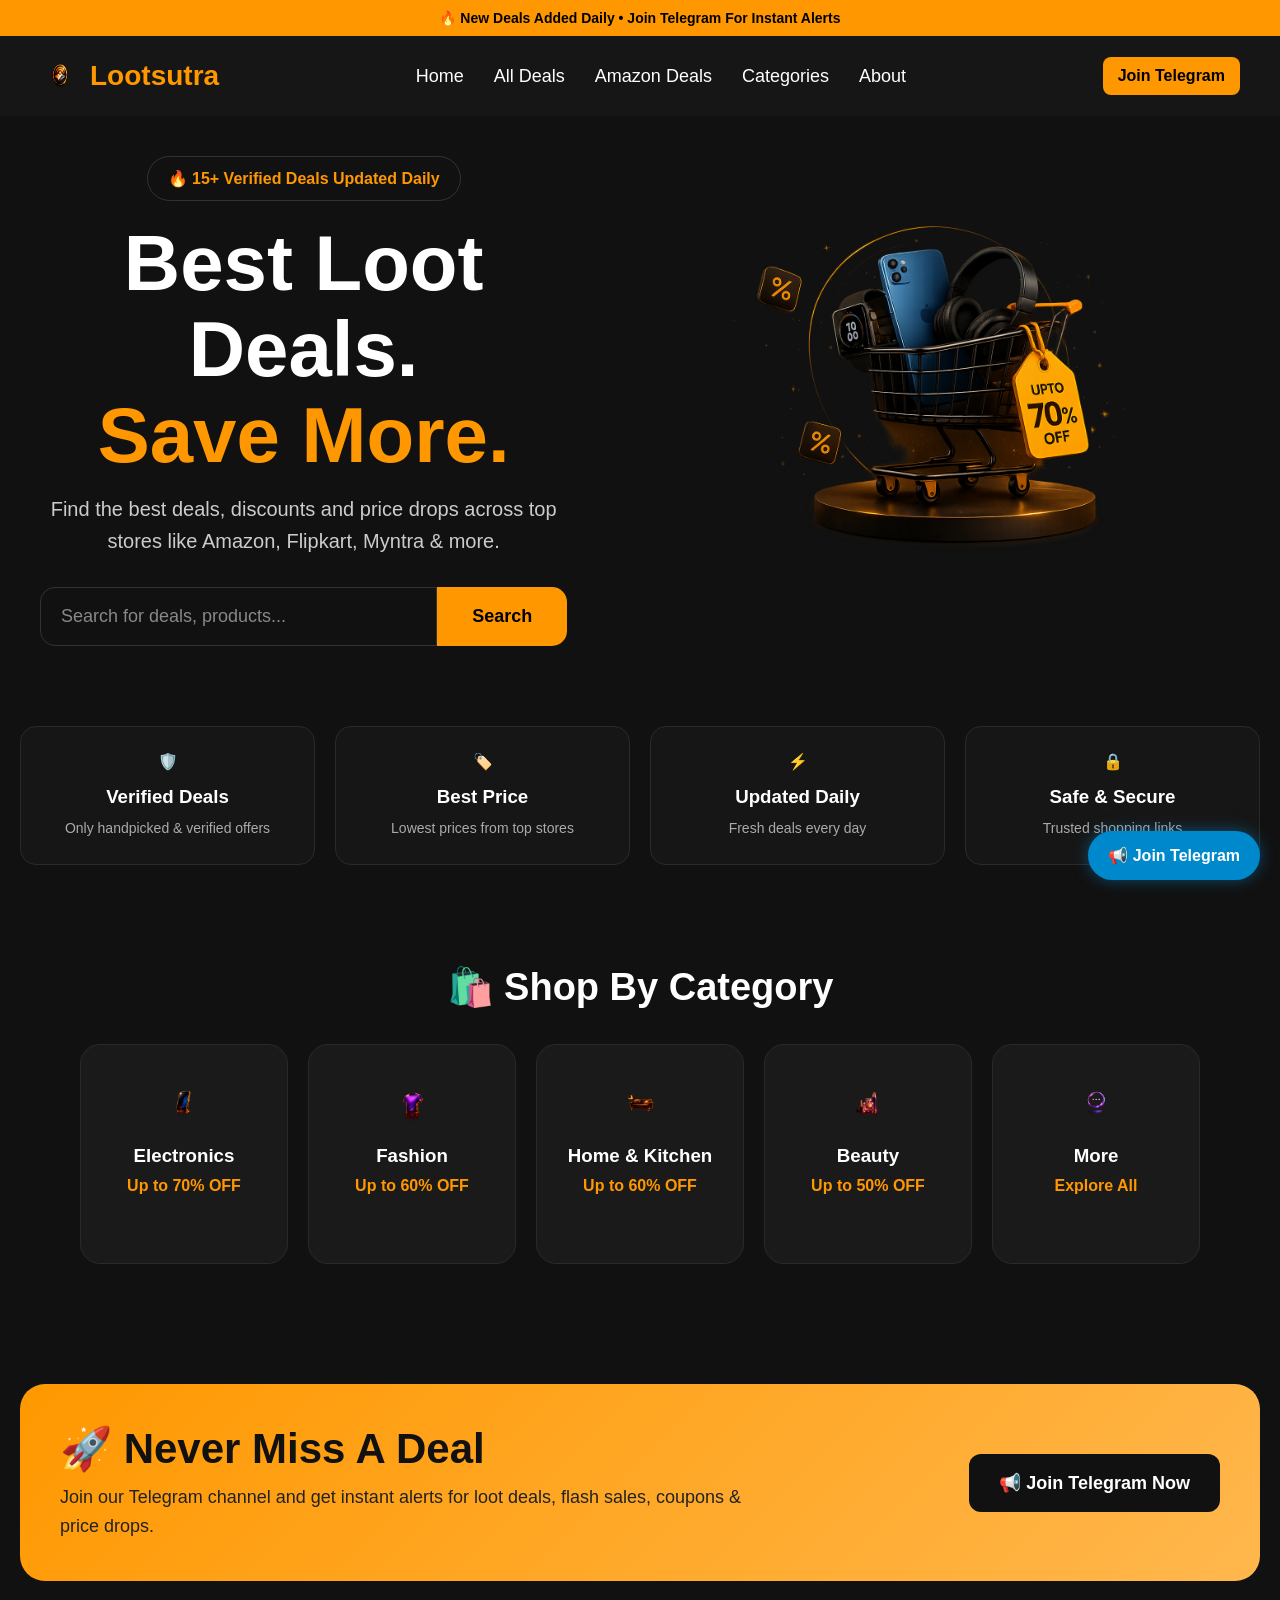
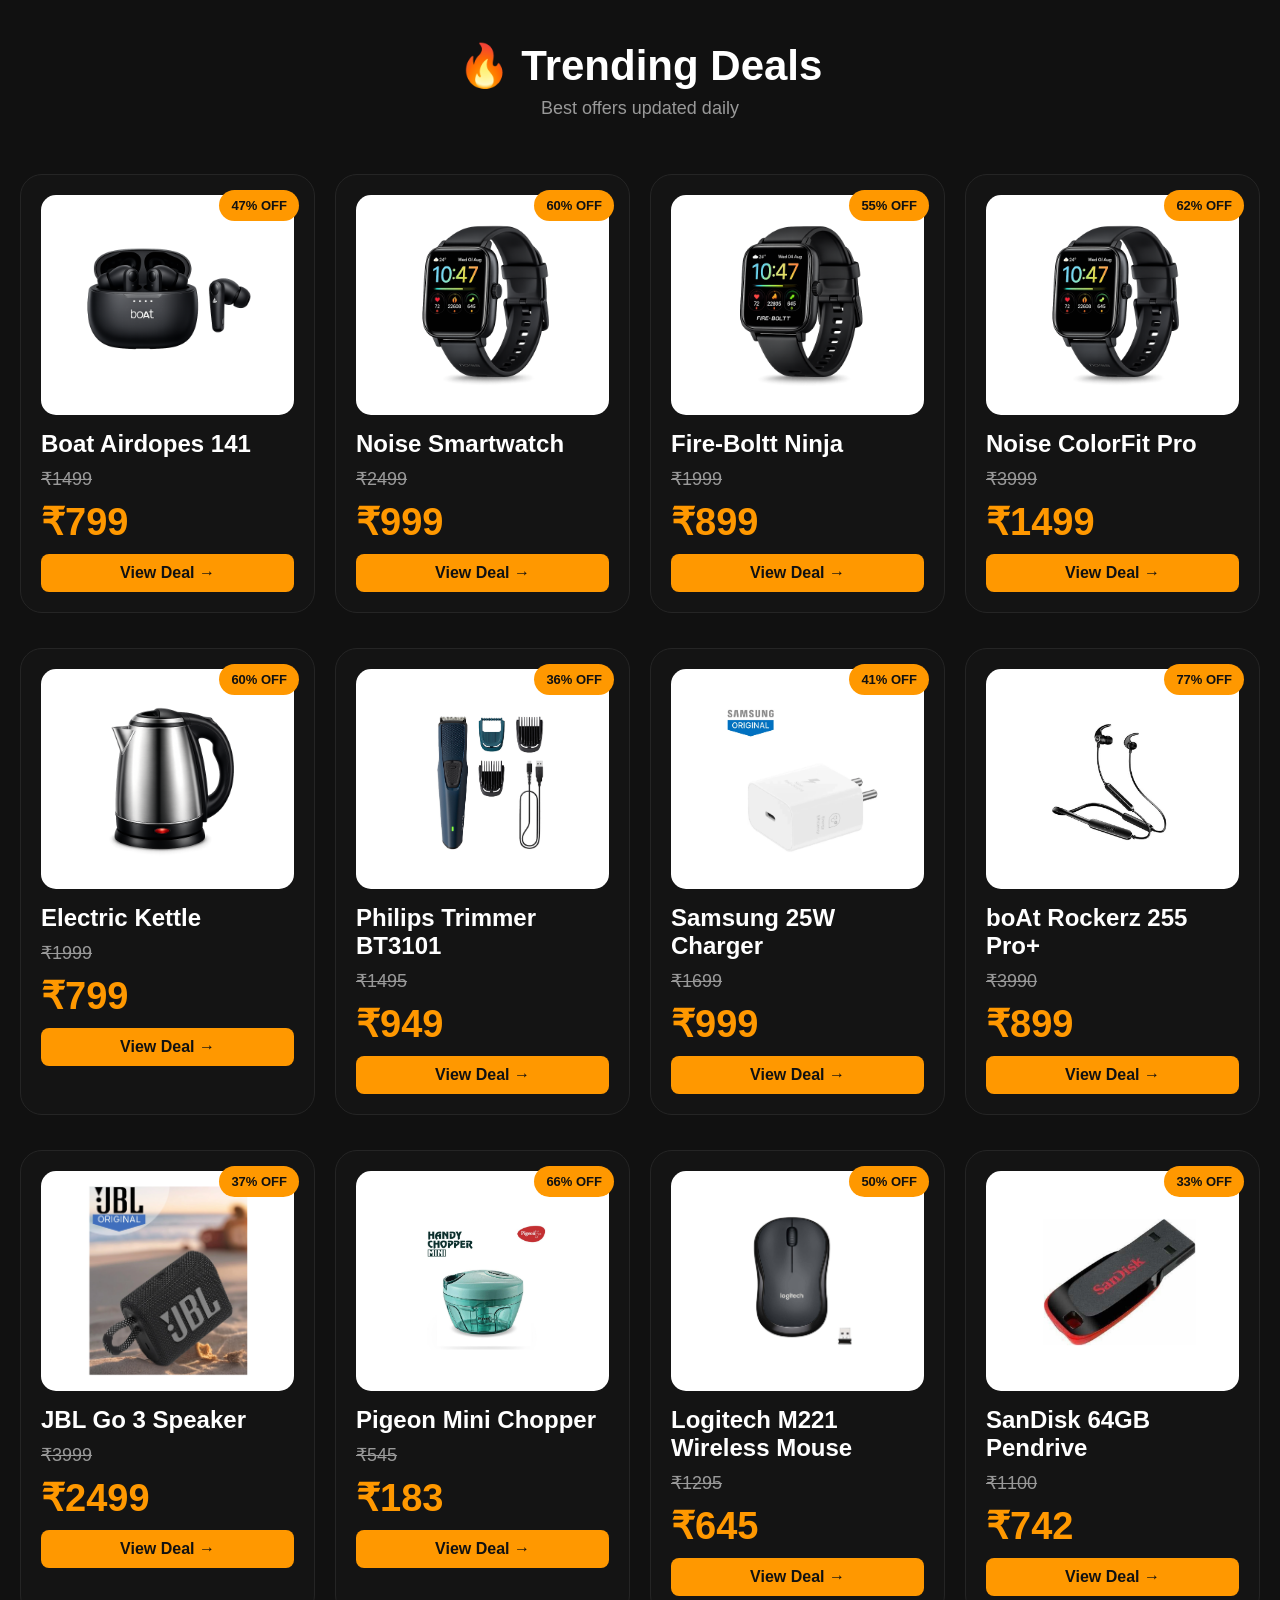
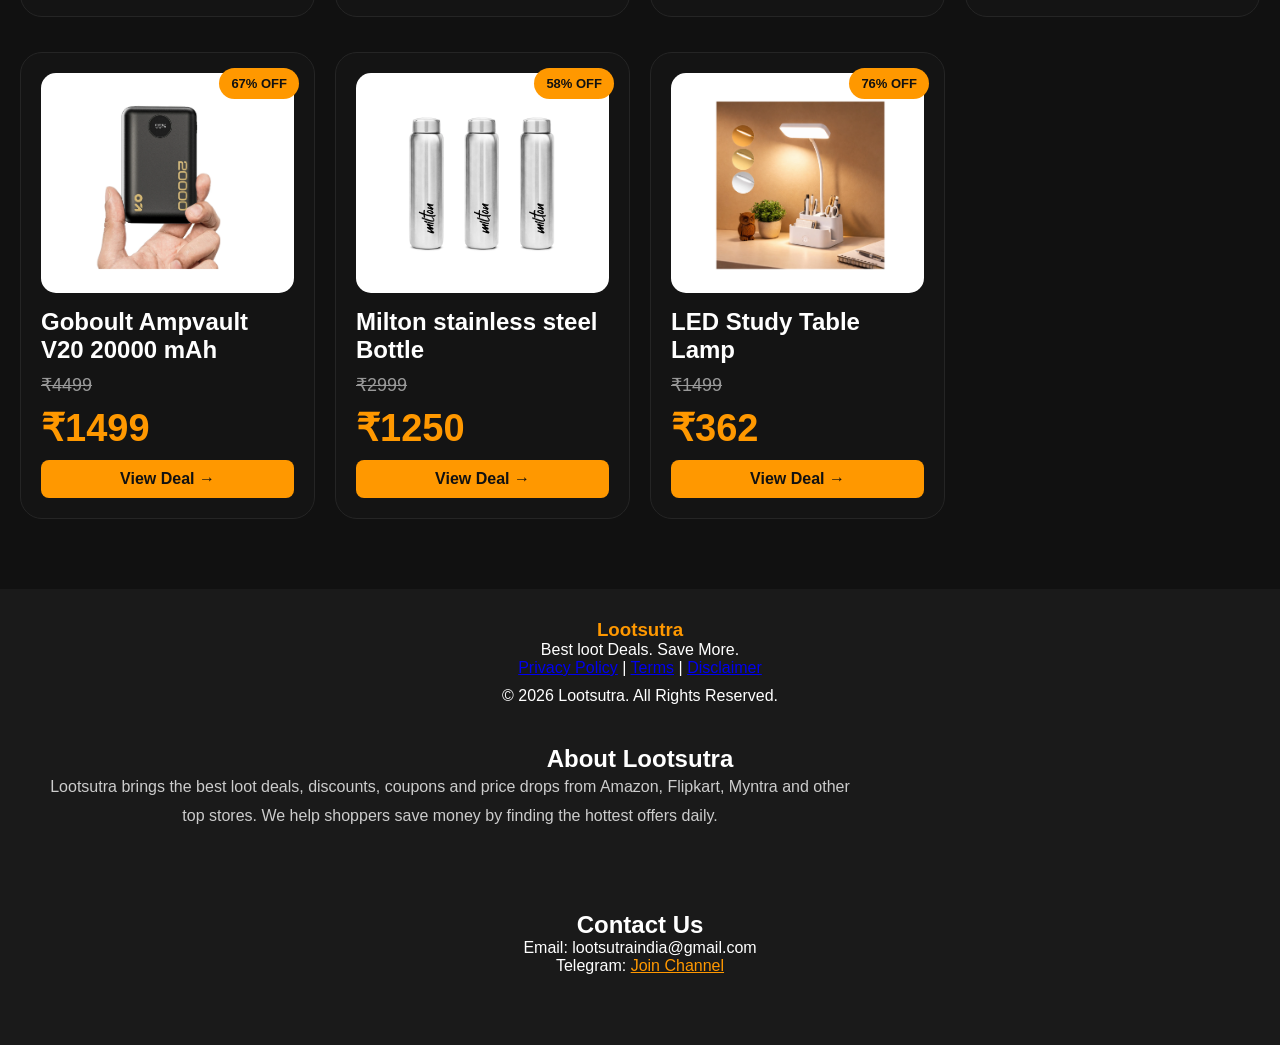
<file: index.html>
<!DOCTYPE html>
<html lang="en">

<head>
<meta charset="UTF-8">
<meta name="viewport" content="width=device-width, initial-scale=1.0">
<meta name="google-site-verification" content="7wwhrIRRHKl2HYzCzbwHw34CGWp6c-qrMiaEol2_rUA" />
<title>Lootsutra - Best Loot Deals, Discounts & Coupons</title>
<meta name="description" content="Best loot deals, discounts, offers and price drops in India. Save money with Lootsutra.">

<meta name="keywords" content="loot deals, amazon deals, flipkart deals, discounts, coupons, offers, lootsutra">

<meta name="author" content="Lootsutra">
<meta property="og:title" content="Lootsutra - Best Loot Deals">
<meta property="og:description" content="Best loot deals, discounts and price drops in India.">
<meta property="og:type" content="website">
<link rel="stylesheet" href="style.css">
<link rel="icon" type="image/png" href="assets/logo.png">
<!-- Google tag (gtag.js) -->
<script async src="https://www.googletagmanager.com/gtag/js?id=G-7TR6Y03TRC"></script>
<script>
window.dataLayer = window.dataLayer || [];
function gtag(){dataLayer.push(arguments);}
gtag('js', new Date());

gtag('config', 'G-7TR6Y03TRC');
</script>
  
</head>
<body>

<div class="top-bar">
🔥 New Deals Added Daily • Join Telegram For Instant Alerts
</div>

<header>

<div class="logo" style="display:flex;align-items:center;gap:10px;">
  <img src="assets/logo.png" alt="Lootsutra" style="height:40px;width:40px;border-radius:8px;">
  <span>Lootsutra</span>
</div>

<nav class="navbar">
  <a href="#">Home</a>
  <a href="#">All Deals</a>
  <a href="#">Amazon Deals</a>
  <a href="#">Categories</a>
  <a href="#">About</a>
</nav>

<a href="https://t.me/lootsutraindia" class="telegram-btn">
Join Telegram
</a>

</header>

<section class="hero">
  <div class="hero-left">
    <div class="verified-badge">
      🔥 15+ Verified Deals Updated Daily
    </div>

    <h1>
      Best Loot Deals.<br>
      <span>Save More.</span>
    </h1>

    <p>
      Find the best deals, discounts and price drops
      across top stores like Amazon, Flipkart, Myntra & more.
    </p>

    <!-- Search Bar -->
    <div class="search-box">
      <input id="searchInput" type="text" placeholder="Search for deals, products...">
      <button>Search</button>
    </div>
  </div>

  <div class="hero-right">
    <img src="assets/hero-cart.png" alt="Hero Image">
  </div>
</section>
  <div class="features">

<div class="feature-card">
🛡️
<h3>Verified Deals</h3>
<p>Only handpicked & verified offers</p>
</div>

<div class="feature-card">
🏷️
<h3>Best Price</h3>
<p>Lowest prices from top stores</p>
</div>

<div class="feature-card">
⚡
<h3>Updated Daily</h3>
<p>Fresh deals every day</p>
</div>

<div class="feature-card">
🔒
<h3>Safe & Secure</h3>
<p>Trusted shopping links</p>
</div>

</div>
<section class="categories">

<h2>🛍️ Shop By Category</h2>

<div class="category-grid">

<div class="category-card">
<img src="assets/electronics-icon.png">
<h3>Electronics</h3>
<p>Up to 70% OFF</p>
</div>

<div class="category-card">
<img src="assets/fashion-icon.png">
<h3>Fashion</h3>
<p>Up to 60% OFF</p>
</div>

<div class="category-card">
<img src="assets/home-icon.png">
<h3>Home & Kitchen</h3>
<p>Up to 60% OFF</p>
</div>

<div class="category-card">
<img src="assets/beauty-icon.png">
<h3>Beauty</h3>
<p>Up to 50% OFF</p>
</div>

<div class="category-card">
<img src="assets/more-icon.png">
<h3>More</h3>
<p>Explore All</p>
</div>

</div>

</section>
  <section class="telegram-banner">

<div class="telegram-banner-left">
<h2>🚀 Never Miss A Deal</h2>

<p>
Join our Telegram channel and get instant alerts
for loot deals, flash sales, coupons & price drops.
</p>
</div>

<a href="https://t.me/LootsutraIndia" target="_blank" class="telegram-banner-btn">
📢 Join Telegram Now
</a>

</section>
<div class="section-header">
<h2>🔥 Trending Deals</h2>
<p>Best offers updated daily</p>
</div>

<div id="dealsContainer"
style="
display:grid;
grid-template-columns:repeat(auto-fit,minmax(280px,1fr));
gap:20px;
padding:20px;
">
</div>
<footer style="
background:#1a1a1a;
padding:30px;
text-align:center;
margin-top:50px;
">

<h3 style="color:#ff9800;">Lootsutra</h3>

<p>Best loot Deals. Save More.</p>
<p>
<a href="privacy.html">Privacy Policy</a> |
<a href="terms.html">Terms</a> |
<a href="disclaimer.html">Disclaimer</a>

</a>
</p>
<p style="margin-top:10px;">
© 2026 Lootsutra. All Rights Reserved.
</p>
<section class="section">
<h2>About Lootsutra</h2>

<p style="max-width:800px;line-height:1.8;color:#ccc;">
Lootsutra brings the best loot deals, discounts, coupons and price drops from Amazon, Flipkart, Myntra and other top stores. We help shoppers save money by finding the hottest offers daily.
</p>

</section>
    <section class="section">
<h2>Contact Us</h2>

<p>Email: lootsutraindia@gmail.com</p>

<p>
Telegram:
<a href="https://t.me/lootsutraindia"
style="color:#ff9800;">
Join Channel
</a>
</p>

</section>
</footer>
<script>
const searchInput = document.getElementById("searchInput");

searchInput.addEventListener("keyup", function() {
    let filter = searchInput.value.toLowerCase();
    let cards = document.querySelectorAll(".deal-card");

    cards.forEach(card => {
        let text = card.innerText.toLowerCase();

        if(text.includes(filter)){
            card.style.display = "block";
        } else {
            card.style.display = "none";
        }
    });
});
</script>
<a href="https://t.me/LootsutraIndia"
target="_blank"
style="
position:fixed;
bottom:20px;
right:20px;
background:#0088cc;
color:white;
padding:15px 20px;
border-radius:50px;
text-decoration:none;
font-weight:bold;
box-shadow:0 0 15px rgba(0,136,204,0.5);
z-index:999;
">
📢 Join Telegram
</a>
<script>
const allBtn = document.getElementById("allBtn");
const electronicsBtn = document.getElementById("electronicsBtn");

allBtn.addEventListener("click", () => {
  document.querySelectorAll(".deal-card").forEach(card => {
    card.style.display = "block";
  });
});

electronicsBtn.addEventListener("click", () => {
  document.querySelectorAll(".deal-card").forEach(card => {
    if(card.dataset.category === "electronics"){
      card.style.display = "block";
    } else {
      card.style.display = "none";
    }
  });
});
</script>
<script src="deals.js"></script>

<script>
const dealsContainer = document.getElementById("dealsContainer");

deals.forEach(deal => {
  dealsContainer.innerHTML += `
  <div class="card deal-card" data-category="${deal.category}">

<div class="discount-badge">
${deal.discount}
</div>

<img src="${deal.image}">

<h3>${deal.name}</h3>

<p class="old-price">₹${deal.oldPrice}</p>

<h2 class="new-price">₹${deal.price}</h2>

<a href="${deal.link}" target="_blank">
<button class="deal-btn">View Deal →</button>
</a>

</div>
  `;
});
</script>
</body>
</html>
</file>
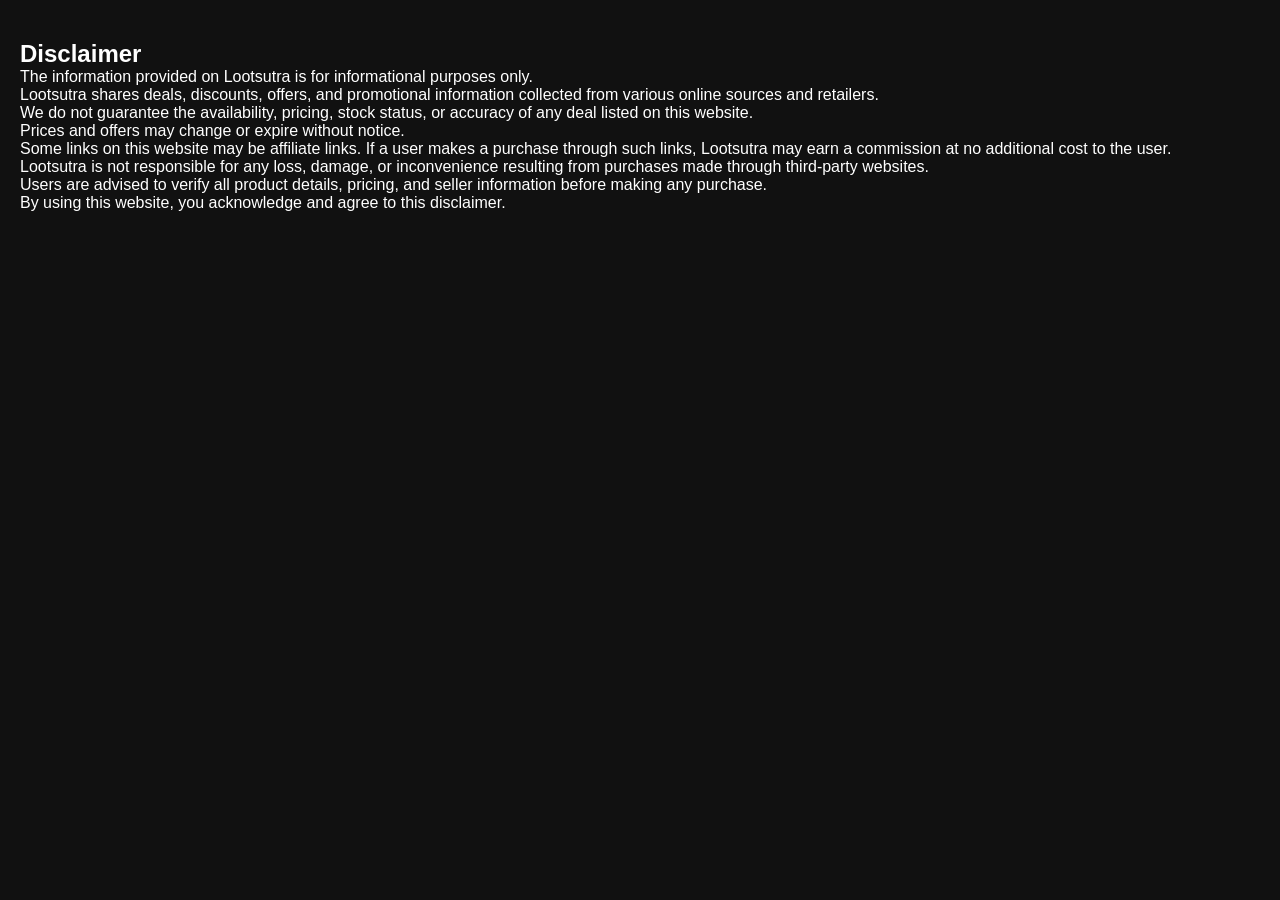
<file: disclaimer.html>
<!DOCTYPE html>
<html lang="en">
<head>
<meta charset="UTF-8">
<meta name="viewport" content="width=device-width, initial-scale=1.0">
<title>Disclaimer - Lootsutra</title>
<link rel="stylesheet" href="style.css">
</head>
<body>

<section class="section">
<h1>Disclaimer</h1>

<p>The information provided on Lootsutra is for informational purposes only.</p>

<p>Lootsutra shares deals, discounts, offers, and promotional information collected from various online sources and retailers.</p>

<p>We do not guarantee the availability, pricing, stock status, or accuracy of any deal listed on this website.</p>

<p>Prices and offers may change or expire without notice.</p>

<p>Some links on this website may be affiliate links. If a user makes a purchase through such links, Lootsutra may earn a commission at no additional cost to the user.</p>

<p>Lootsutra is not responsible for any loss, damage, or inconvenience resulting from purchases made through third-party websites.</p>

<p>Users are advised to verify all product details, pricing, and seller information before making any purchase.</p>

<p>By using this website, you acknowledge and agree to this disclaimer.</p>

</section>

</body>
</html>
</file>
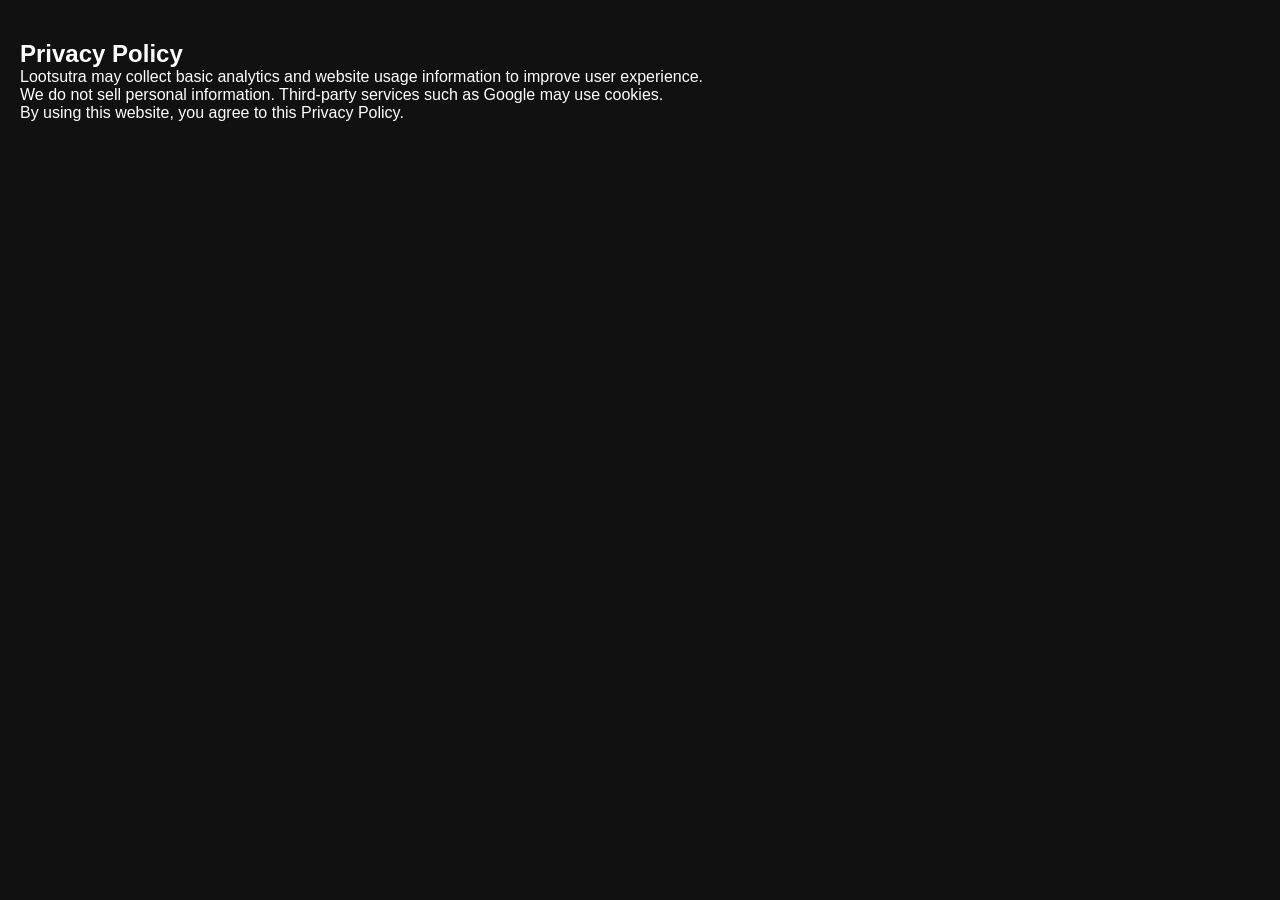
<file: privacy.html>
<!DOCTYPE html>
<html>
<head>
<title>Privacy Policy - Lootsutra</title>
<meta charset="UTF-8">
<meta name="viewport" content="width=device-width, initial-scale=1.0">
<link rel="stylesheet" href="style.css">
</head>
<body>

<section class="section">
<h1>Privacy Policy</h1>

<p>
Lootsutra may collect basic analytics and website usage information to improve user experience.
</p>

<p>
We do not sell personal information. Third-party services such as Google may use cookies.
</p>

<p>
By using this website, you agree to this Privacy Policy.
</p>

</section>

</body>
</html>
</file>
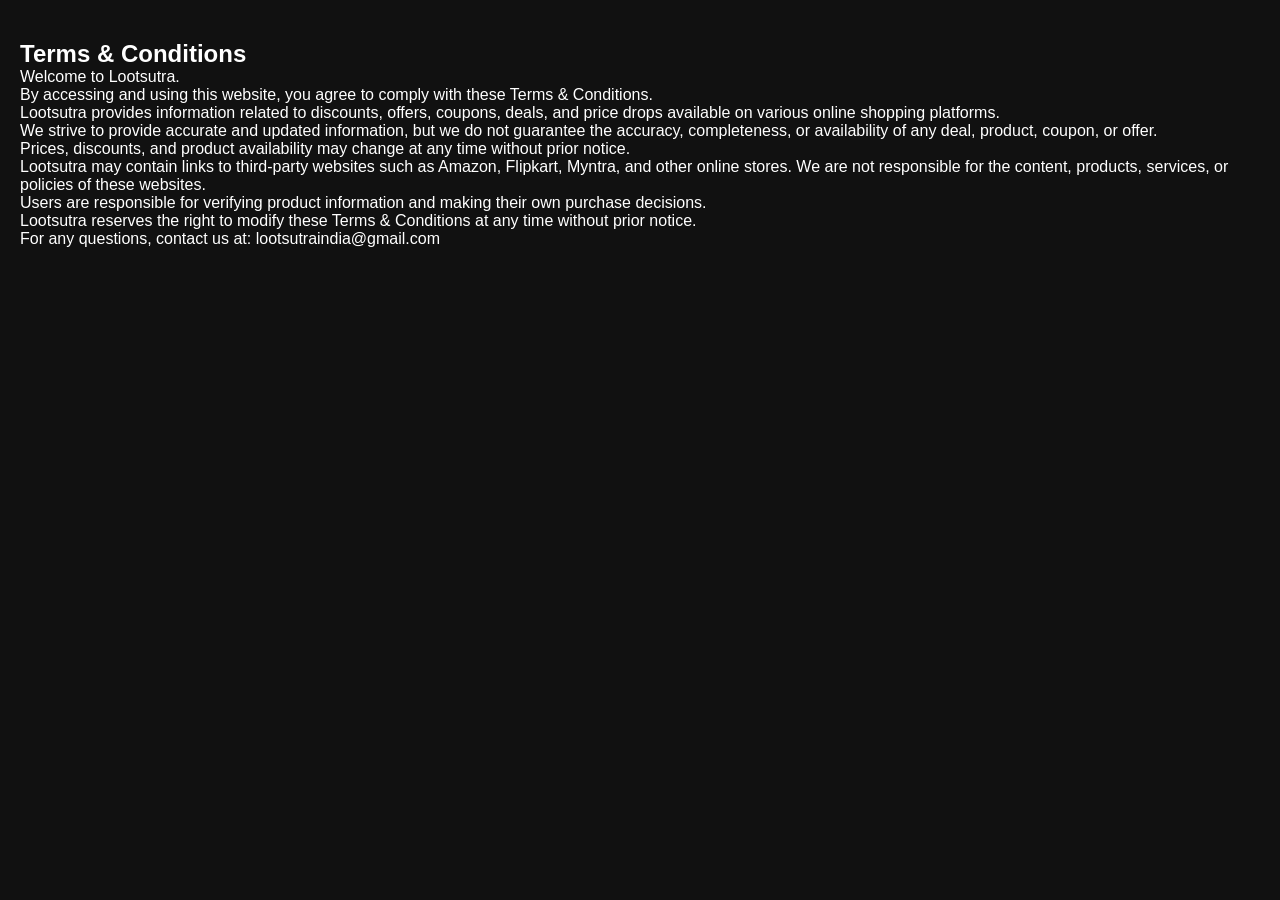
<file: terms.html>
<!DOCTYPE html>
<html lang="en">
<head>
<meta charset="UTF-8">
<meta name="viewport" content="width=device-width, initial-scale=1.0">
<title>Terms & Conditions - Lootsutra</title>
<link rel="stylesheet" href="style.css">
</head>
<body>

<section class="section">
<h1>Terms & Conditions</h1>

<p>Welcome to Lootsutra.</p>

<p>By accessing and using this website, you agree to comply with these Terms & Conditions.</p>

<p>Lootsutra provides information related to discounts, offers, coupons, deals, and price drops available on various online shopping platforms.</p>

<p>We strive to provide accurate and updated information, but we do not guarantee the accuracy, completeness, or availability of any deal, product, coupon, or offer.</p>

<p>Prices, discounts, and product availability may change at any time without prior notice.</p>

<p>Lootsutra may contain links to third-party websites such as Amazon, Flipkart, Myntra, and other online stores. We are not responsible for the content, products, services, or policies of these websites.</p>

<p>Users are responsible for verifying product information and making their own purchase decisions.</p>

<p>Lootsutra reserves the right to modify these Terms & Conditions at any time without prior notice.</p>

<p>For any questions, contact us at: lootsutraindia@gmail.com</p>

</section>

</body>
</html>
</file>
<file: style.css>
*{
margin:0;
padding:0;
box-sizing:border-box;
font-family:Arial,sans-serif;
}

body{
background:#111;
color:white;
overflow-x:hidden;
}

header{
background:#1a1a1a;
padding:20px;
display:flex;
justify-content:space-between;
align-items:center;
}

.logo{
font-size:28px;
font-weight:bold;
color:#ff9800;
}

.telegram-btn{
background:#ff9800;
color:black;
padding:10px 15px;
border-radius:8px;
text-decoration:none;
font-weight:bold;
}

.hero{
text-align:center;
padding:80px 20px;
}

.hero h1{
font-size:50px;
margin-bottom:15px;
}

.hero p{
font-size:20px;
color:#ccc;
}

.section{
padding:40px 20px;
}

.card{
background:#1e1e1e;
padding:20px;
margin-top:15px;
border-radius:12px;
}

.card h3{
margin-bottom:10px;
}

.card button{
background:#ff9800;
border:none;
padding:10px 15px;
border-radius:8px;
cursor:pointer;
}
.card{
transition:0.3s;
}

.card:hover{
transform:translateY(-8px);
box-shadow:0 0 20px rgba(255,152,0,0.4);
}
@media (max-width: 768px){

header{
flex-direction:column;
gap:15px;
text-align:center;
}

.hero h1{
font-size:32px;
}

.hero p{
font-size:16px;
}
.section div{
justify-content:center;
}

button{
width:100%;
max-width:220px;
}
}
@media (max-width: 768px){

.card{
margin-top:20px;
}

input{
width:100%;
}

.telegram-btn{
width:100%;
max-width:250px;
text-align:center;
}

}
.card{
border:1px solid #2a2a2a;
}

.card h2{
color:#ff9800;
margin:10px 0;
}

.card p{
margin:5px 0;
}
.card img{
width:100%;
height:220px;
object-fit:contain;
background:#fff;
padding:15px;
border-radius:10px;
display:block;
margin:0 auto 15px auto;
}
.telegram-btn{
transition:0.3s;
}

.telegram-btn:hover{
transform:translateY(-3px);
box-shadow:0 0 20px rgba(255,152,0,0.5);
}
.hero{
display:flex;
justify-content:space-between;
align-items:center;
padding:40px;
gap:40px;
max-width:1400px;
margin:auto;
}

.hero-left{
flex:1;
min-width:0;
}

.hero-right{
flex:1.2;
display:flex;
justify-content:center;
align-items:center;
}

.hero-right img{
width:100%;
max-width:650px;
height:auto;
}

.hero h1{
font-size:78px;
line-height:1.1;
font-weight:800;
max-width:750px;
}

.hero h1 span{
color:#ff9800;
}

.hero p{
font-size:20px;
color:#ccc;
margin-top:15px;
line-height:1.6;
max-width:650px;
}

.verified-badge{
display:inline-block;
padding:12px 20px;
border:1px solid #333;
border-radius:30px;
margin-bottom:20px;
font-weight:600;
background:#111;
color:#ff9800;
}

.search-box{
display:flex;
max-width:700px;
margin-top:30px;
}

.search-box input{
flex:1;
padding:18px 20px;
font-size:18px;
background:#111;
color:white;
border:1px solid #333;
border-radius:15px 0 0 15px;
outline:none;
}

.search-box input::placeholder{
color:#888;
}

.search-box button{
padding:18px 35px;
background:#ff9800;
color:black;
border:none;
font-size:18px;
font-weight:bold;
border-radius:0 15px 15px 0;
cursor:pointer;
transition:0.3s;
}

.search-box button:hover{
background:#ffb74d;
}
@media screen and (max-width:768px){

.hero{
display:flex !important;
flex-direction:column !important;
padding:20px !important;
gap:20px !important;
}

.hero-left{
width:100% !important;
text-align:center !important;
}

.hero-right{
width:100% !important;
order:2;
}

.hero-right img{
width:300px !important;
max-width:100% !important;
}

.hero h1{
font-size:52px !important;
max-width:100% !important;
}

.hero p{
font-size:16px !important;
max-width:100% !important;
}

.search-box{
width:100% !important;
max-width:100% !important;
}

.search-box input{
width:70% !important;
}

.search-box button{
width:30% !important;
}

}
.top-bar{
background:#ff9800;
color:#000;
text-align:center;
padding:10px;
font-weight:700;
font-size:14px;
}
body{
overflow-x:hidden;
}

#dealsContainer{
width:100%;
max-width:1400px;
margin:auto;
}

.hero{
max-width:1400px;
margin:auto;
}
.navbar{
display:flex;
gap:30px;
align-items:center;
}

.navbar a{
text-decoration:none;
color:white;
font-size:18px;
font-weight:500;
transition:0.3s;
}

.navbar a:hover{
color:#ff9800;
}

header{
display:flex;
justify-content:space-between;
align-items:center;
padding:20px 40px;
background:#161616;
}

.logo span{
font-size:28px;
font-weight:700;
color:#ff9800;
}

@media (max-width:768px){

.navbar{
display:none;
}

header{
padding:15px 20px;
}

}
.features{
display:grid;
grid-template-columns:repeat(4,1fr);
gap:20px;
max-width:1400px;
margin:40px auto;
padding:0 20px;
}

.feature-card{
background:#161616;
border:1px solid #2a2a2a;
border-radius:16px;
padding:25px;
text-align:center;
transition:.3s;
}

.feature-card:hover{
transform:translateY(-5px);
border-color:#ff9800;
}

.feature-card h3{
margin:15px 0 10px;
color:white;
}

.feature-card p{
color:#aaa;
font-size:14px;
line-height:1.5;
}

@media(max-width:768px){

.features{
grid-template-columns:repeat(2,1fr);
}

}
.categories{
padding:60px 80px;
}

.categories h2{
text-align:center;
font-size:38px;
margin-bottom:35px;
}

.category-grid{
display:grid;
grid-template-columns:repeat(5,1fr);
gap:20px;
}

.category-card{
background:#1a1a1a;
border:1px solid #2a2a2a;
border-radius:20px;
padding:25px;
text-align:center;
transition:.3s;
cursor:pointer;
min-height:220px;
}

.category-card:hover{
transform:translateY(-8px);
box-shadow:0 0 25px rgba(255,152,0,.35);
border-color:#ff9800;
}

.category-card img{
width:60px !important;
height:60px !important;
object-fit:contain;
display:block;
margin:0 auto 15px auto;
background:transparent !important;
padding:0 !important;
}

.category-card h3{
margin-bottom:10px;
}

.category-card p{
color:#ff9800;
font-weight:bold;
}

@media(max-width:768px){

.category-grid{
grid-template-columns:repeat(2,1fr);
}

.categories{
padding:40px 20px;
}

}
.telegram-banner{
margin:60px 20px;
padding:40px;

background:linear-gradient(
135deg,
#ff9800,
#ffb74d
);

border-radius:25px;

display:flex;
justify-content:space-between;
align-items:center;
gap:20px;

color:#111;
}

.telegram-banner h2{
font-size:42px;
margin-bottom:10px;
font-weight:800;
}

.telegram-banner p{
font-size:18px;
max-width:700px;
line-height:1.6;
color:#222;
}

.telegram-banner-btn{
background:#111;
color:white;
padding:18px 30px;
border-radius:12px;
text-decoration:none;
font-weight:700;
font-size:18px;
transition:.3s;
}

.telegram-banner-btn:hover{
transform:translateY(-3px);
}

@media(max-width:768px){

.telegram-banner{
flex-direction:column;
text-align:center;
padding:30px 20px;
}

.telegram-banner h2{
font-size:30px;
}

.telegram-banner p{
font-size:16px;
}

}
/* Premium Deal Cards */

.deal-card{
position:relative;
background:#141414;
border:1px solid #252525;
border-radius:22px;
padding:20px;
overflow:hidden;
transition:.3s;
}

.deal-card:hover{
transform:translateY(-8px);
border-color:#ff9800;
box-shadow:0 0 30px rgba(255,152,0,.25);
}

.deal-card img{
width:100%;
height:220px;
object-fit:contain;
background:#fff;
border-radius:15px;
padding:15px;
margin-bottom:15px;
}

.discount-badge{
position:absolute;
top:15px;
right:15px;

background:#ff9800;
color:#111;

padding:8px 12px;
border-radius:999px;

font-size:13px;
font-weight:700;
}

.deal-card h3{
font-size:24px;
margin-bottom:10px;
color:#fff;
}

.old-price{
text-decoration:line-through;
color:#999;
font-size:18px;
}

.new-price{
color:#ff9800;
font-size:38px;
font-weight:800;
margin:10px 0;
}

.deal-btn{
width:100%;
background:#ff9800;
color:#111;
border:none;
padding:14px;
border-radius:12px;
font-weight:700;
font-size:16px;
cursor:pointer;
transition:.3s;
}

.deal-btn:hover{
background:#ffb74d;
}
.section-header{
margin:40px 20px 20px;
text-align:center;
}

.section-header h2{
font-size:42px;
margin-bottom:8px;
font-weight:800;
}

.section-header p{
color:#999;
font-size:18px;
}
</file>
